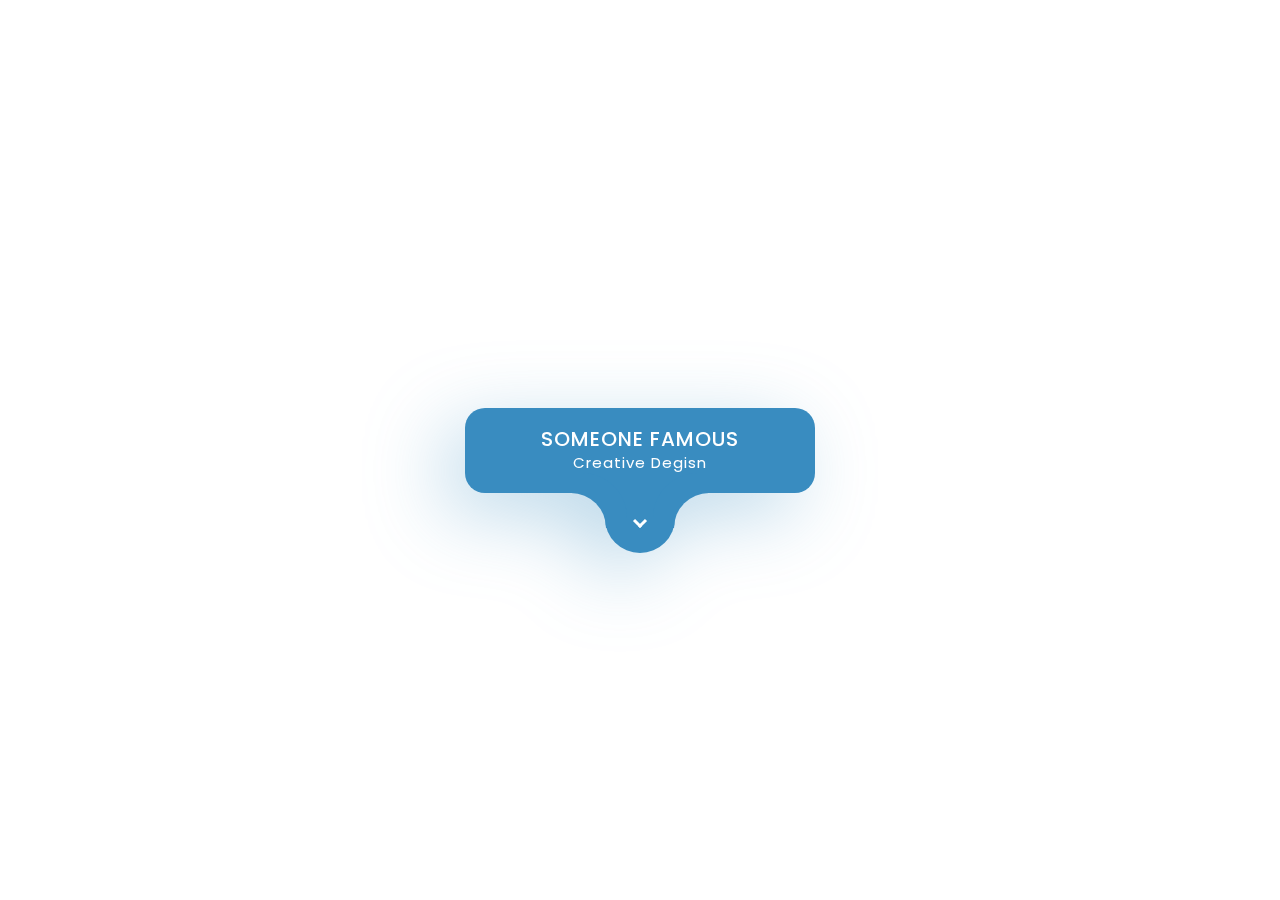
<file: Animated Profile Card/index.html>
<!DOCTYPE html>
<html lang="en">

<head>
    <meta charset="UTF-8">
    <meta http-equiv="X-UA-Compatible" content="IE=edge">
    <meta name="viewport" content="width=device-width, initial-scale=1.0">
    <title>Document</title>
    <link rel="stylesheet" href="./public/css/style.css">
</head>

<body>
    <div class="card">
        <div class="contextBx">
            <div class="context">
                <h2>Someone Famous<br> <span>
                    Creative Degisn
                </span></h2>
                <div class="imgBx">
                    <img src="./public/img/tham.png" alt="">
                </div>
                <!-- <button></button> -->
                <button type="button" onclick="location.href='https://meet.google.com/sop-jzyp-tkt'">Hire me</button>
            </div>
        </div>
            <div class="toggle">
                <span></span>
            </div>
        </div>
    </div>
   
    <script src="./public/js/javascript.js"></script>
</body>
</html>
</file>
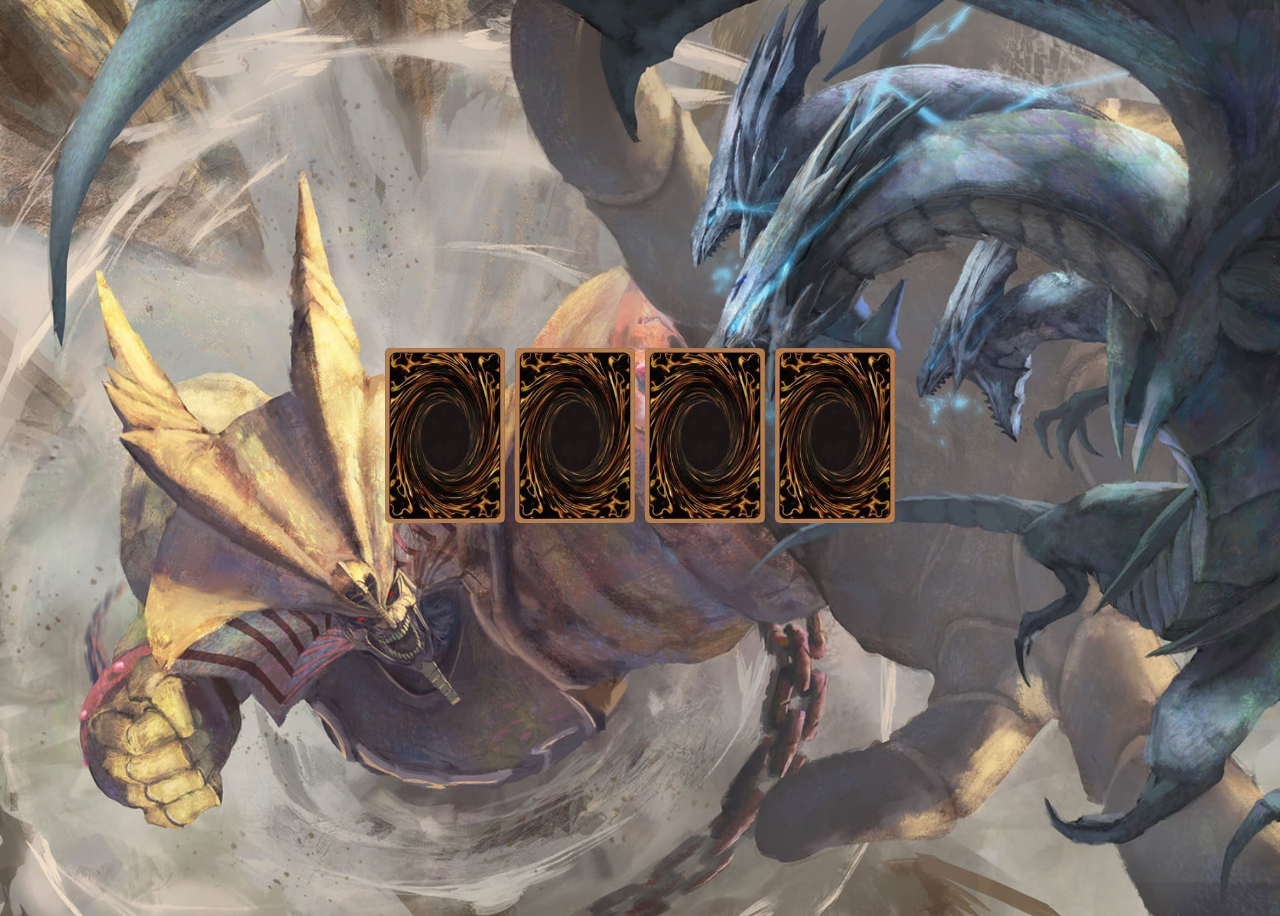
<file: Card-Yugioh/index.html>
<!DOCTYPE html>
<html lang="en">

<head>
    <meta charset="UTF-8">
    <meta http-equiv="X-UA-Compatible" content="IE=edge">
    <meta name="viewport" content="width=device-width, initial-scale=1.0">
    <title>Document</title>
    <link rel="stylesheet" href="./css/style.css">
</head>

<body>
    <section class="container">
        <div class="card">
            <div class="front">
                <img src="./img/1.PNG" alt="">
            </div>
            <div class="back">
                <img src="./img/X1.PNG" alt="">
            </div>
        </div>

        <div class="card">
            <div class="front">
                <img src="./img/1.PNG" alt="">
            </div>
            <div class="back">
                <img src="./img/X1.PNG" alt="">
            </div>
        </div>
        <div class="card">
            <div class="front">
                <img src="./img/1.PNG" alt="">
            </div>
            <div class="back">
                <img src="./img/X1.PNG" alt="">
            </div>
        </div>
        <div class="card">
            <div class="front">
                <img src="./img/1.PNG" alt="">
            </div>
            <div class="back">
                <img src="./img/X1.PNG" alt="">
            </div>
        </div>
    </section>
</body>

</html>
</file>
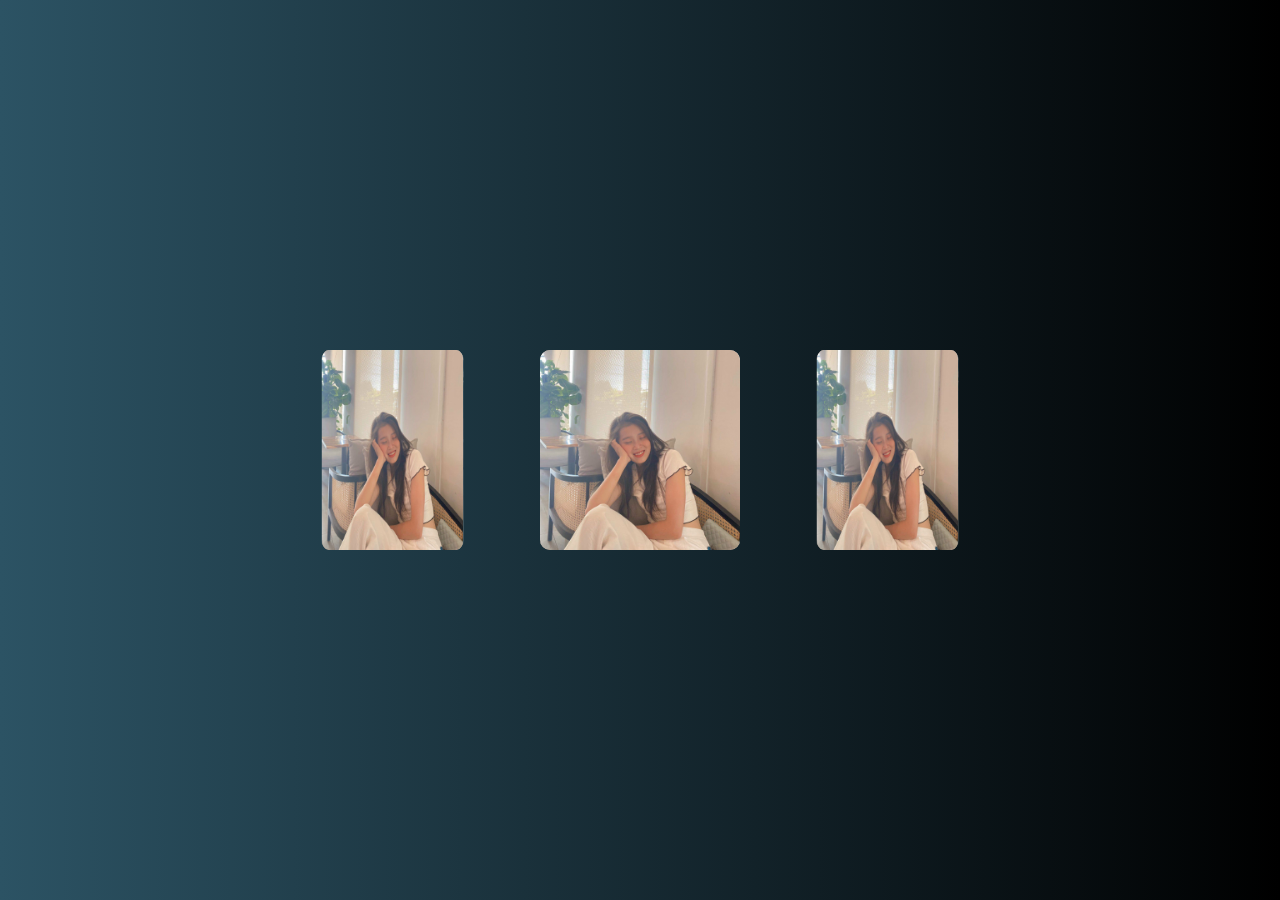
<file: slider-image/index.html>
<!DOCTYPE html>
<html lang="en">

<head>
    <meta charset="UTF-8">
    <meta http-equiv="X-UA-Compatible" content="IE=edge">
    <meta name="viewport" content="width=device-width, initial-scale=1.0">
    <title>Slder image 3D</title>
    <link rel="stylesheet" href="./public/css/style.css">
</head>

<body>
    <div class="slider">
        <span style="--i:1;"><img src="./public/img/tham.png" alt=""></span>
        <span style="--i:2" ;><img src="./public/img/tham.png" alt=""></span>
        <span style="--i:3" ;><img src="./public/img/tham.png" alt=""></span>
        <span style="--i:4" ;><img src="./public/img/tham.png" alt=""></span>
        <span style="--i:5" ;><img src="./public/img/tham.png" alt=""></span>
        <span style="--i:6" ;><img src="./public/img/tham.png" alt=""></span>
        <span style="--i:7" ;><img src="./public/img/tham.png" alt=""></span>
        <span style="--i:8" ;><img src="./public/img/tham.png" alt=""></span>

    </div>
</body>

</html>
</file>
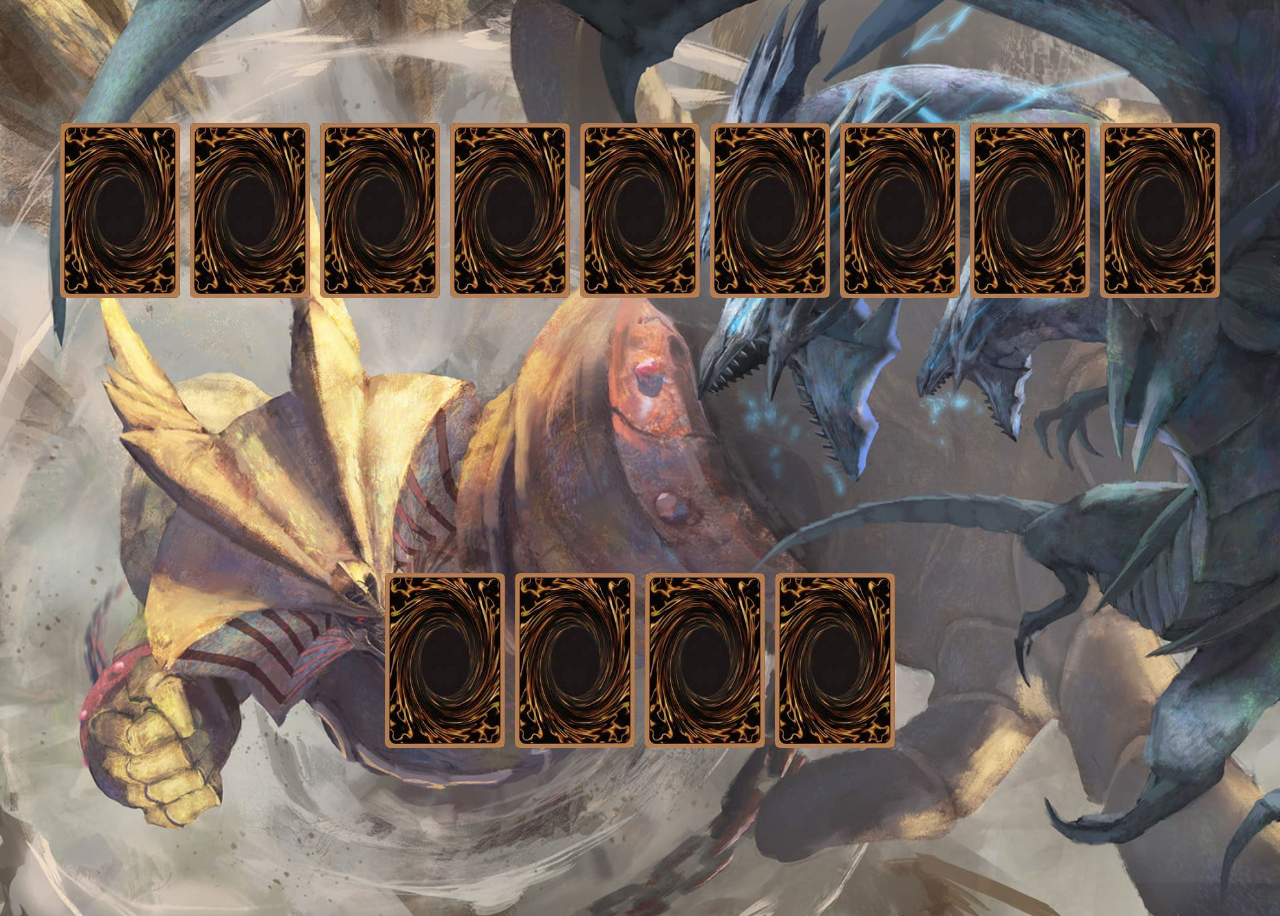
<file: HTML_CSS_JS-ForFun/Card-Yugioh/index.html>
<!DOCTYPE html>
<html lang="en">

<head>
    <meta charset="UTF-8">
    <meta http-equiv="X-UA-Compatible" content="IE=edge">
    <meta name="viewport" content="width=device-width, initial-scale=1.0">
    <title>Document</title>
    <link rel="stylesheet" href="./css/style.css">
</head>

<body>
    <section class="container">
        <div class="card">
            <div class="front">
                <img src="./img/1.PNG" alt="">
            </div>
            <div class="back">
                <img src="./img/X1.PNG" alt="">
            </div>
        </div>

        <div class="card">
            <div class="front">
                <img src="./img/1.PNG" alt="">
            </div>
            <div class="back">
                <img src="./img/X1.PNG" alt="">
            </div>
        </div>
        <div class="card">
            <div class="front">
                <img src="./img/1.PNG" alt="">
            </div>
            <div class="back">
                <img src="./img/X1.PNG" alt="">
            </div>
        </div>
        <div class="card">
            <div class="front">
                <img src="./img/1.PNG" alt="">
            </div>
            <div class="back">
                <img src="./img/X1.PNG" alt="">
            </div>
        </div>
        <div class="card">
            <div class="front">
                <img src="./img/1.PNG" alt="">
            </div>
            <div class="back">
                <img src="./img/X1.PNG" alt="">
            </div>
        </div>
        <div class="card">
            <div class="front">
                <img src="./img/1.PNG" alt="">
            </div>
            <div class="back">
                <img src="./img/X1.PNG" alt="">
            </div>
        </div>
        <div class="card">
            <div class="front">
                <img src="./img/1.PNG" alt="">
            </div>
            <div class="back">
                <img src="./img/X1.PNG" alt="">
            </div>
        </div>
        <div class="card">
            <div class="front">
                <img src="./img/1.PNG" alt="">
            </div>
            <div class="back">
                <img src="./img/X1.PNG" alt="">
            </div>
        </div>
        <div class="card">
            <div class="front">
                <img src="./img/1.PNG" alt="">
            </div>
            <div class="back">
                <img src="./img/X1.PNG" alt="">
            </div>
        </div>
        <div class="card">
            <div class="front">
                <img src="./img/1.PNG" alt="">
            </div>
            <div class="back">
                <img src="./img/X1.PNG" alt="">
            </div>
        </div>
        <div class="card">
            <div class="front">
                <img src="./img/1.PNG" alt="">
            </div>
            <div class="back">
                <img src="./img/X1.PNG" alt="">
            </div>
        </div>
        <div class="card">
            <div class="front">
                <img src="./img/1.PNG" alt="">
            </div>
            <div class="back">
                <img src="./img/X1.PNG" alt="">
            </div>
        </div>
        <div class="card">
            <div class="front">
                <img src="./img/1.PNG" alt="">
            </div>
            <div class="back">
                <img src="./img/X1.PNG" alt="">
            </div>
        </div>

    </section>
</body>

</html>
</file>
<file: Animated Profile Card/public/css/style.css>
@import url('https://fonts.googleapis.com/css2?family=Poppins:ital,wght@1,200&display=swap');

*{
    margin: 0;
    padding: 0;
    box-sizing: border-box;
    font-family: 'Poppins', sans-serif;
}

body{
    display: flex;
    justify-content: center;
    align-items: center;
    min-height: 100vh;
}

.card{
    position: relative;
    width: 350px;
    height: 85px;
    background: #398cc0;
    border-radius: 20px;
    filter: drop-shadow(-20px 20px 40px #398cc055);
    transition: 0.5s ease-in-out;
}


.card.active {
    height: 420px;

}


 .toggle{
    position: absolute;
    bottom: -60px;
    left: 50%;
    transform: translateX(-50%);
    width: 70px;
    height: 60px;
    background: #398cc0;
    border-bottom-left-radius: 35px;
    border-bottom-right-radius: 35px;
    cursor: pointer;
}

.toggle::before{
    content: '';
    position: absolute;
    left: -34px;
    width: 35px;
    height: 35px;
    background: transparent;
    border-top-right-radius: 35px;
    box-shadow: 11px -10px 0 10px #398cc0;

}

.toggle::after{
    content: '';
    position: absolute;
    right: -34px;
    width: 35px;
    height: 35px;
    background: transparent;
    border-top-left-radius: 35px;
    box-shadow: -11px -10px 0 10px #398cc0;

} 

.toggle span{
    position: absolute;
    top: 50%;
    left: 50%;
    transform: translate(-50%, -70%) rotate(405deg);
    width: 10px;
    height: 10px;
    border-bottom: 3px solid #fff;
    border-right: 3px solid #fff;
    transition: 0.5s ease-in-out;
}
.card.active .toggle span{
    transform: translate(-50%, -70%) rotate(225deg);
}


.contextBx{
    position: absolute;
    inset: 0;
    overflow: hidden;

}

.contextBx .context{
    position: relative;
    padding: 20px;
    text-align: center;
    z-index: 10;
    display: flex;
    justify-content: center;
    align-items: center;
    flex-direction: column;
}
.contextBx .context h2{
    color: #fff;
    font-weight: 500;
    font-size: 1.25em;
    text-transform: uppercase;
    letter-spacing: 0.05em;
    line-height: 1.1em;


}

.contextBx .context h2 span{
    font-size: 0.75em;
    font-weight: 400;
    text-transform: initial;
}

.imgBx{
   position: relative;
   width: 250px;
   height: 250px;
   background: #fff; 
   margin-top: 20px;
   box-shadow: -10px 10px 10px rgba(0, 0, 0, 0.15);
   border: 5px solid #fff;
}

.imgBx img{
    position: absolute;
    top: 0;
    left: 0;
    width: 100%;
    height: 100%;
    object-fit: cover;
}

.context button{
    position: relative;
    margin-top: 20px;
    padding: 10px 35px;
    border-radius: 25px;
    border: none;
    outline: none;
    cursor: pointer;
    font-size: 1em;
    text-transform: uppercase;
    letter-spacing: 0.1em;
    font-weight: 500;
    color: #333;
    box-shadow: -10px 10px 10px rgba(0, 0, 0, 0.15);
}
</file>
<file: Card-Yugioh/css/style.css>
body {
    height: 100vh;
    background-image: url(../img/backg.jpg);
    background-repeat: no-repeat;
    background-size: cover;

}

.container {
    height: 100%;
    display: flex;
    justify-content: center;
    align-items: center;
    flex-wrap: wrap;
    margin-bottom: 25%;

}

.card {
    perspective: 1000px;
    height: 220px;
    width: 120px;
    position: relative;
    margin: 5px;

}

.card img {
    width: 100%;
    border-radius: 5px;
}

.card .back {
    position: absolute;
    transform: rotateY(0deg);
    backface-visibility: hidden;
    transition: transform 0.4s linear;
}


.card .front {

    position: absolute;
    transform: rotateY(180deg);
    backface-visibility: hidden;
    transition: transform 0.4s linear;
}

.card:hover .back {

    transform: rotateY(-180deg);
    cursor: pointer;
}

.card:hover .front {
    transform: rotateY(0deg);
    cursor: pointer;
}
</file>
<file: slider-image/public/css/style.css>
*{
  margin: 0;
  padding: 0;
   box-sizing: border-box; 
}

body{
    background: linear-gradient(to right, #2c5364, #000);
    height: 100vh;
    display: flex;
    align-items: center;
    justify-content: center;
    overflow: hidden;
}

.slider{
    position: relative;
    width: 200px;
    height: 200px;
    transform-style: preserve-3d;
    animation: rotate 30s linear infinite;
}

@keyframes rotate{
    0%{
        transform: perspective(1000px) rotateY(0deg);
    }

    100%{
        transform: perspective(1000px) rotateY(360deg);
    }
}

.slider span{
    position: absolute;
    top: 0;
    left: 0;
    width: 100%;
    height: 100%;
    transform-origin: center;
    transform-style: preserve-3d;
    transform: rotateY(calc(var(--i)*45deg)) translateZ(350px);
}

.slider span img{
    position: absolute;
    top: 0;
    left: 0;
    width: 100%;
    height: 100%;
    border-radius: 10px;
    object-fit: cover;
    transition: 2s;
}


.slider span:hover img{
    transform: translateY(-50px) scale(1.2);
}
</file>
<file: HTML_CSS_JS-ForFun/Card-Yugioh/css/style.css>
body {
    height: 100vh;
    background-image: url(../img/backg.jpg);
    background-repeat: no-repeat;
    background-size: cover;

}

.container {
    height: 100%;
    display: flex;
    justify-content: center;
    align-items: center;
    flex-wrap: wrap;
    margin-bottom: 25%;

}

.card {
    perspective: 1000px;
    height: 220px;
    width: 120px;
    position: relative;
    margin: 5px;

}

.card img {
    width: 100%;
    border-radius: 5px;
}

.card .back {
    position: absolute;
    transform: rotateY(0deg);
    backface-visibility: hidden;
    transition: transform 0.4s linear;
}


.card .front {

    position: absolute;
    transform: rotateY(180deg);
    backface-visibility: hidden;
    transition: transform 0.4s linear;
}

.card:hover .back {

    transform: rotateY(-180deg);
    cursor: pointer;
}

.card:hover .front {
    transform: rotateY(0deg);
    cursor: pointer;
}
</file>
